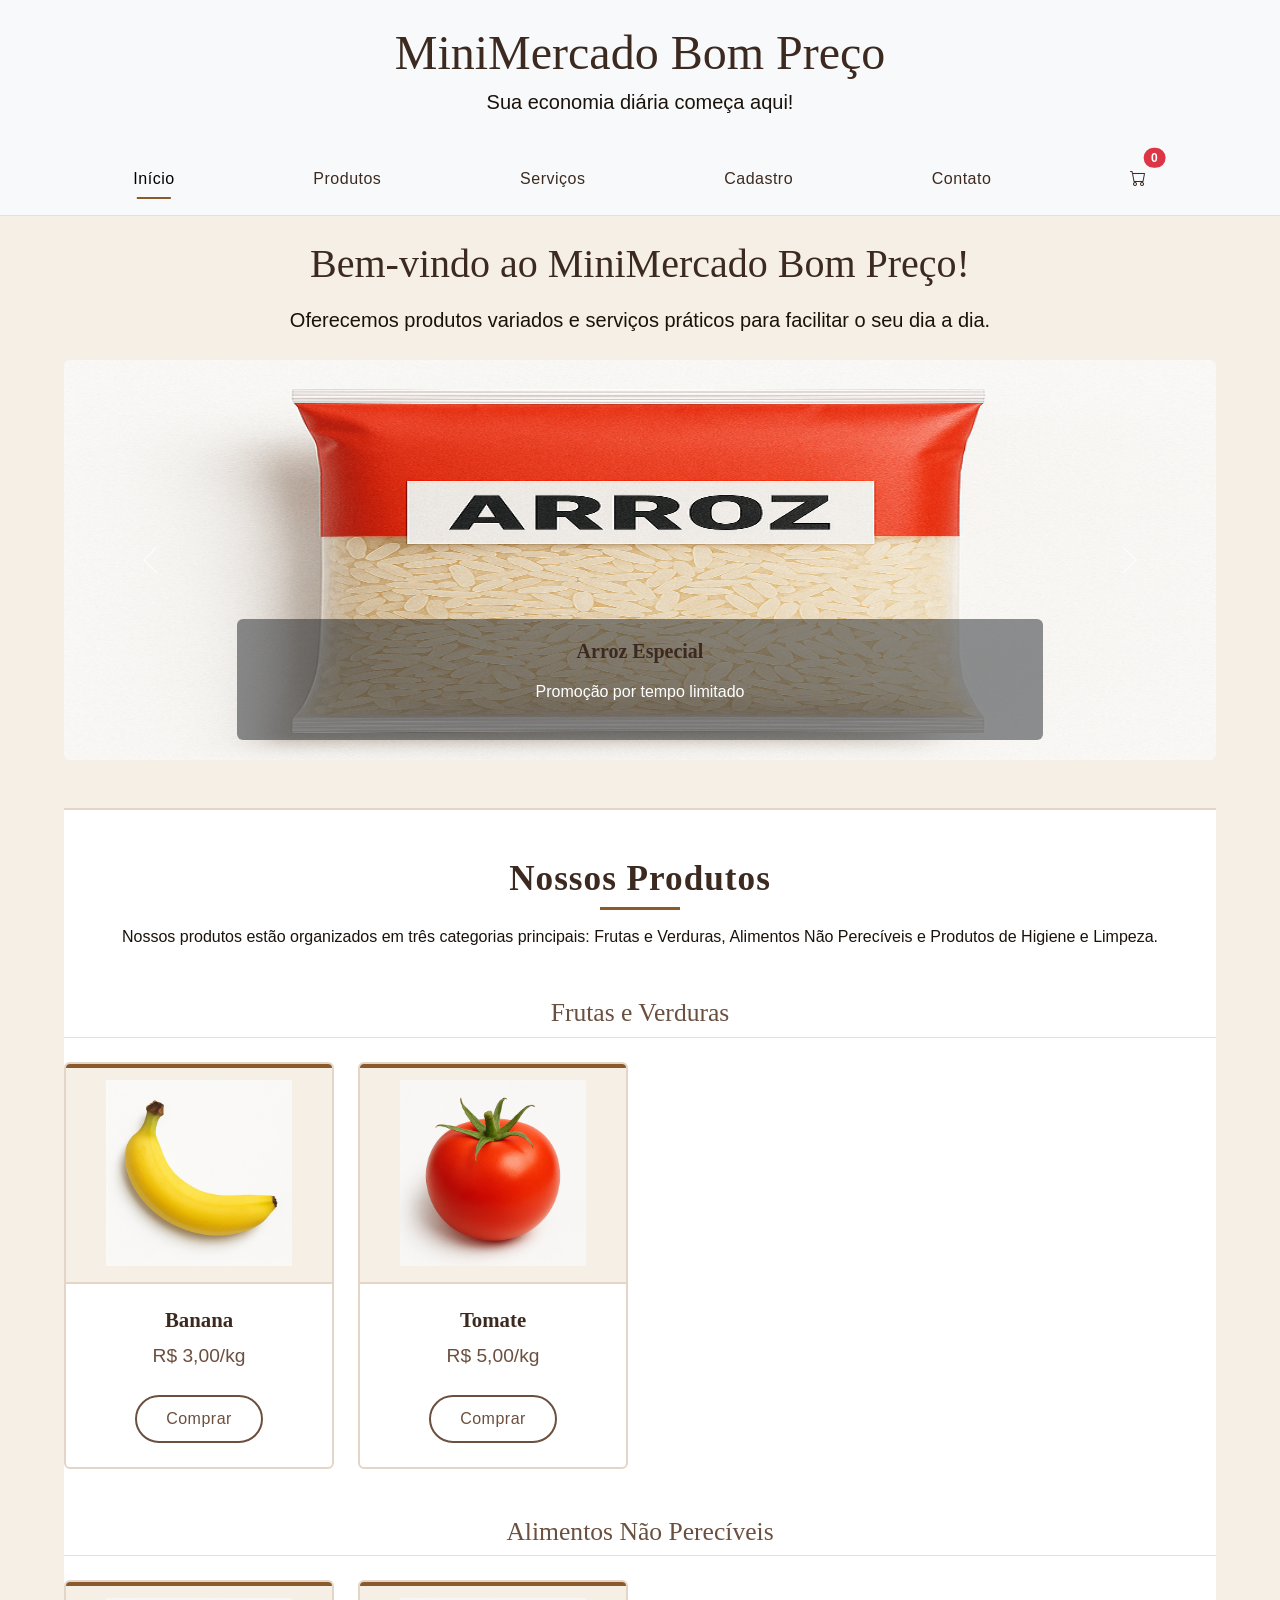
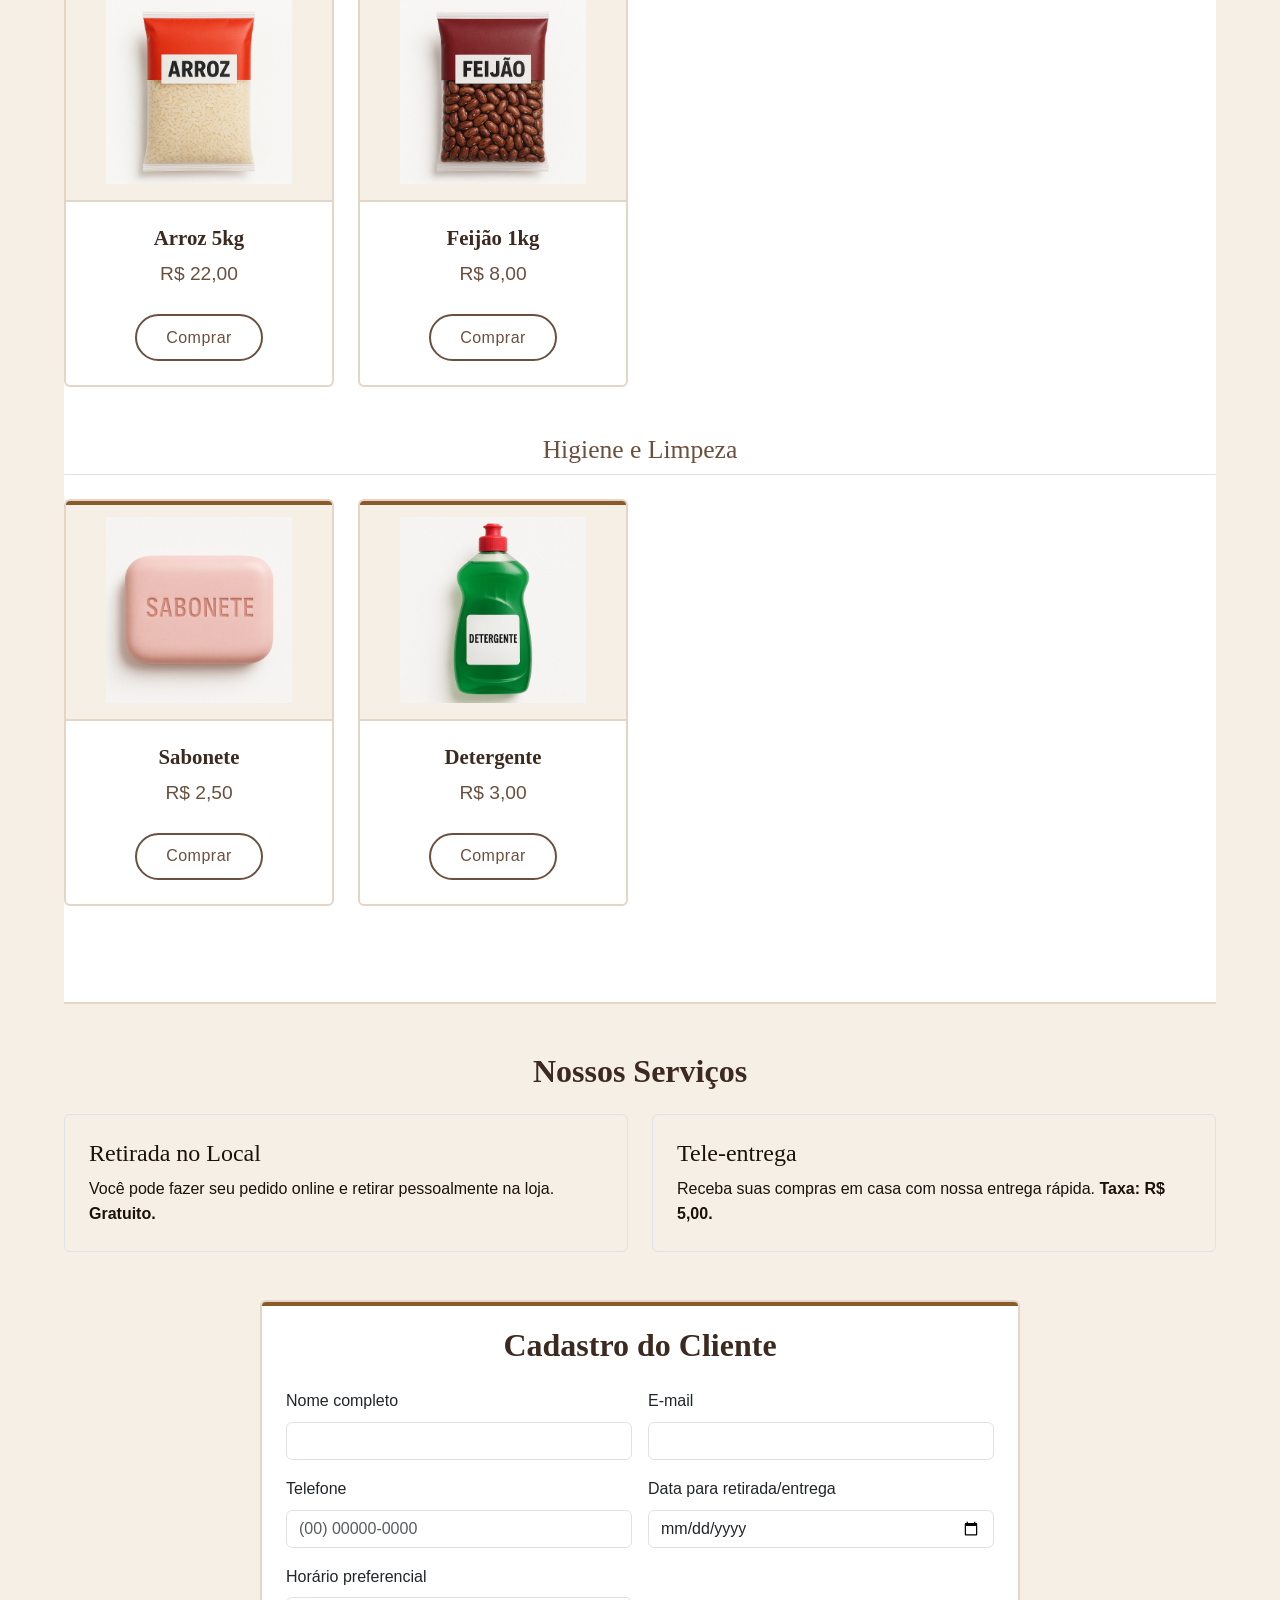
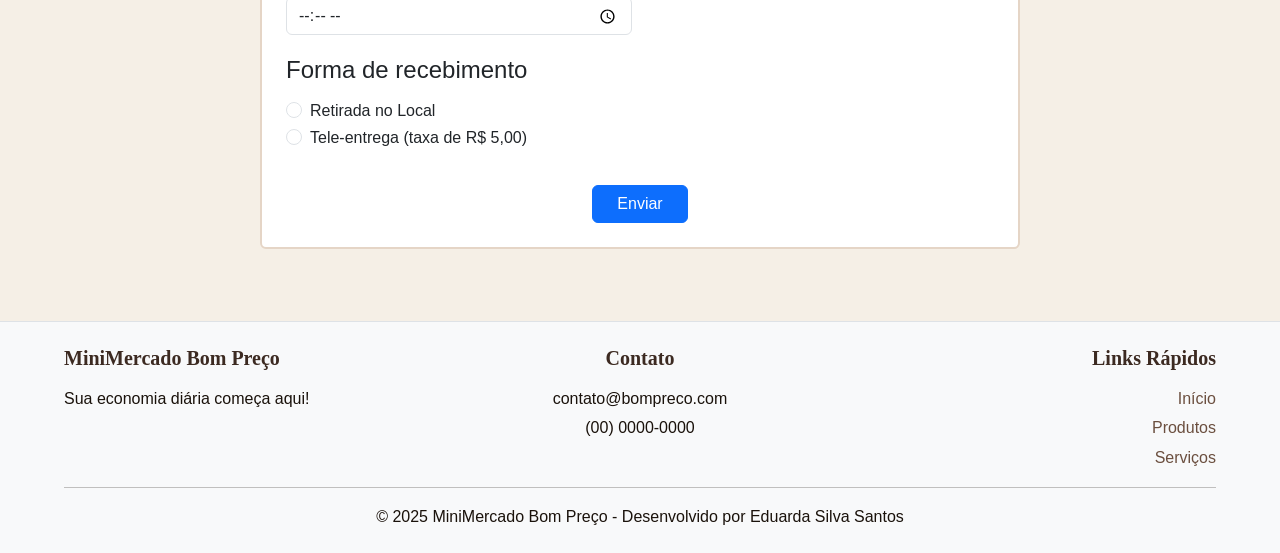
<file: index.html>
<!DOCTYPE html>
<html lang="pt-BR">

<head>
    <meta charset="UTF-8">
    <meta name="viewport" content="width=device-width, initial-scale=1.0">
    <meta name="description" content="MiniMercado Bom Preço - Sua economia diária começa aqui!">
    <meta property="og:title" content="MiniMercado Bom Preço - Economia no seu dia a dia">
    <meta property="og:description" content="Sua economia diária começa aqui!">
    <meta property="og:image" content="img/logo-social.png">
    <title>MiniMercado Bom Preço - Economia no seu dia a dia</title>
    <!-- Bootstrap CSS -->
    <link href="https://cdn.jsdelivr.net/npm/bootstrap@5.3.0/dist/css/bootstrap.min.css" rel="stylesheet">
    <!-- Bootstrap Icons -->
    <link rel="stylesheet" href="https://cdn.jsdelivr.net/npm/bootstrap-icons@1.10.0/font/bootstrap-icons.css">
    <!-- Animate CSS -->
    <link rel="stylesheet" href="https://cdnjs.cloudflare.com/ajax/libs/animate.css/4.1.1/animate.min.css">
    <!-- Favicon -->
    <link rel="icon" href="img/favicon.ico" type="image/x-icon">
    <!-- CSS personalizado -->
    <link href="style.css" rel="stylesheet">
</head>

<body>
    <!-- Cabeçalho -->
    <header class="bg-light border-bottom">
        <div class="container">
            <div class="text-center py-4">
                <h1 class="display-5 mb-1">MiniMercado Bom Preço</h1>
                <p class="lead mb-0">Sua economia diária começa aqui!</p>
            </div>

            <nav class="navbar navbar-expand-lg navbar-light bg-light">
                <div class="container-fluid px-0">
                    <button class="navbar-toggler" type="button" data-bs-toggle="collapse" data-bs-target="#navbarNav"
                        aria-controls="navbarNav" aria-expanded="false" aria-label="Toggle navigation">
                        <span class="navbar-toggler-icon"></span>
                    </button>
                    <div class="collapse navbar-collapse" id="navbarNav">
                        <ul class="navbar-nav w-100 justify-content-around">
                            <li class="nav-item">
                                <a class="nav-link active" href="#inicio">Início</a>
                            </li>
                            <li class="nav-item">
                                <a class="nav-link" href="#produtos">Produtos</a>
                            </li>
                            <li class="nav-item">
                                <a class="nav-link" href="#servicos">Serviços</a>
                            </li>
                            <li class="nav-item">
                                <a class="nav-link" href="#cadastro">Cadastro</a>
                            </li>
                            <li class="nav-item">
                                <a class="nav-link" href="#contato">Contato</a>
                            </li>
                        </ul>
                    </div>
                </div>
            </nav>
        </div>
    </header>

    <!-- Conteúdo Principal -->
    <main class="py-4">
        <div class="container">
            <!-- Seção Início -->
            <section id="inicio" class="mb-5">
                <div class="text-center mb-4">
                    <h2 class="display-6">Bem-vindo ao MiniMercado Bom Preço!</h2>
                    <p class="lead">Oferecemos produtos variados e serviços práticos para facilitar o seu dia a dia.</p>
                </div>

                <!-- Carrossel -->
                <div id="carousel" class="mb-5">
                    <div id="carouselExample" class="carousel slide" data-bs-ride="carousel">
                        <div class="carousel-inner rounded">
                            <div class="carousel-item active">
                                <img src="img/arroz.png" class="d-block w-100" alt="Promoção de Arroz" width="800"
                                    height="400">
                                <div class="carousel-caption d-none d-md-block bg-dark bg-opacity-50 rounded">
                                    <h5>Arroz Especial</h5>
                                    <p>Promoção por tempo limitado</p>
                                </div>
                            </div>
                            <div class="carousel-item">
                                <img src="img/banana.png" class="d-block w-100" alt="Oferta de Bananas" width="800"
                                    height="400">
                                <div class="carousel-caption d-none d-md-block bg-dark bg-opacity-50 rounded">
                                    <h5>Bananas Frescas</h5>
                                    <p>Apenas R$ 3,00/kg</p>
                                </div>
                            </div>
                            <div class="carousel-item">
                                <img src="img/sabonete.png" class="d-block w-100" alt="Sabonete em promoção" width="800"
                                    height="400">
                                <div class="carousel-caption d-none d-md-block bg-dark bg-opacity-50 rounded">
                                    <h5>Higiene Pessoal</h5>
                                    <p>Sabonetes com 20% de desconto</p>
                                </div>
                            </div>
                        </div>
                        <button class="carousel-control-prev" type="button" data-bs-target="#carouselExample"
                            data-bs-slide="prev">
                            <span class="carousel-control-prev-icon" aria-hidden="true"></span>
                            <span class="visually-hidden">Anterior</span>
                        </button>
                        <button class="carousel-control-next" type="button" data-bs-target="#carouselExample"
                            data-bs-slide="next">
                            <span class="carousel-control-next-icon" aria-hidden="true"></span>
                            <span class="visually-hidden">Próximo</span>
                        </button>
                    </div>
                </div>
            </section>

            <!-- Seção Produtos -->
            <section id="produtos" class="mb-5">
                <h2 class="text-center mb-4">Nossos Produtos</h2>
                <p class="text-center mb-5">Nossos produtos estão organizados em três categorias principais: Frutas e
                    Verduras, Alimentos Não Perecíveis e Produtos de Higiene e Limpeza.</p>

                <!-- Frutas e Verduras -->
                <div class="mb-5">
                    <h3 class="border-bottom pb-2 mb-4">Frutas e Verduras</h3>
                    <div class="row g-4">
                        <div class="col-md-6 col-lg-3">
                            <div class="card h-100" data-product-id="1">
                                <img src="img/banana.png" class="card-img-top p-3" alt="Banana" loading="lazy">
                                <div class="card-body d-flex flex-column">
                                    <h5 class="card-title">Banana</h5>
                                    <p class="card-text">R$ 3,00/kg</p>
                                    <button class="btn btn-outline-primary mt-auto">Comprar</button>
                                </div>
                            </div>
                        </div>
                        <div class="col-md-6 col-lg-3">
                            <div class="card h-100" data-product-id="2">
                                <img src="img/tomate.png" class="card-img-top p-3" alt="Tomate" loading="lazy">
                                <div class="card-body d-flex flex-column">
                                    <h5 class="card-title">Tomate</h5>
                                    <p class="card-text">R$ 5,00/kg</p>
                                    <button class="btn btn-outline-primary mt-auto">Comprar</button>
                                </div>
                            </div>
                        </div>
                        <!-- Adicione mais produtos aqui -->
                    </div>
                </div>

                <!-- Alimentos Não Perecíveis -->
                <div class="mb-5">
                    <h3 class="border-bottom pb-2 mb-4">Alimentos Não Perecíveis</h3>
                    <div class="row g-4">
                        <div class="col-md-6 col-lg-3">
                            <div class="card h-100" data-product-id="3">
                                <img src="img/arroz.png" class="card-img-top p-3" alt="Arroz" loading="lazy">
                                <div class="card-body d-flex flex-column">
                                    <h5 class="card-title">Arroz 5kg</h5>
                                    <p class="card-text">R$ 22,00</p>
                                    <button class="btn btn-outline-primary mt-auto">Comprar</button>
                                </div>
                            </div>
                        </div>
                        <div class="col-md-6 col-lg-3">
                            <div class="card h-100" data-product-id="4">
                                <img src="img/feijao.png" class="card-img-top p-3" alt="Feijão" loading="lazy">
                                <div class="card-body d-flex flex-column">
                                    <h5 class="card-title">Feijão 1kg</h5>
                                    <p class="card-text">R$ 8,00</p>
                                    <button class="btn btn-outline-primary mt-auto">Comprar</button>
                                </div>
                            </div>
                        </div>
                        <!-- Adicione mais produtos aqui -->
                    </div>
                </div>

                <!-- Higiene e Limpeza -->
                <div class="mb-5">
                    <h3 class="border-bottom pb-2 mb-4">Higiene e Limpeza</h3>
                    <div class="row g-4">
                        <div class="col-md-6 col-lg-3">
                            <div class="card h-100" data-product-id="5">
                                <img src="img/sabonete.png" class="card-img-top p-3" alt="Sabonete" loading="lazy">
                                <div class="card-body d-flex flex-column">
                                    <h5 class="card-title">Sabonete</h5>
                                    <p class="card-text">R$ 2,50</p>
                                    <button class="btn btn-outline-primary mt-auto">Comprar</button>
                                </div>
                            </div>
                        </div>
                        <div class="col-md-6 col-lg-3">
                            <div class="card h-100" data-product-id="6">
                                <img src="img/detergente.png" class="card-img-top p-3" alt="Detergente" loading="lazy">
                                <div class="card-body d-flex flex-column">
                                    <h5 class="card-title">Detergente</h5>
                                    <p class="card-text">R$ 3,00</p>
                                    <button class="btn btn-outline-primary mt-auto">Comprar</button>
                                </div>
                            </div>
                        </div>
                        <!-- Adicione mais produtos aqui -->
                    </div>
                </div>
            </section>

            <!-- Seção Serviços -->
            <section id="servicos" class="mb-5">
                <h2 class="text-center mb-4">Nossos Serviços</h2>
                <div class="row g-4">
                    <div class="col-md-6">
                        <div class="p-4 border rounded h-100">
                            <h3 class="h4">Retirada no Local</h3>
                            <p class="mb-0">Você pode fazer seu pedido online e retirar pessoalmente na loja.
                                <strong>Gratuito.</strong>
                            </p>
                        </div>
                    </div>
                    <div class="col-md-6">
                        <div class="p-4 border rounded h-100">
                            <h3 class="h4">Tele-entrega</h3>
                            <p class="mb-0">Receba suas compras em casa com nossa entrega rápida. <strong>Taxa: R$
                                    5,00.</strong></p>
                        </div>
                    </div>
                </div>
            </section>

            <!-- Seção Cadastro -->
            <section id="cadastro" class="mb-5">
                <div class="row justify-content-center">
                    <div class="col-lg-8">
                        <div class="card">
                            <div class="card-body p-4">
                                <h2 class="text-center mb-4">Cadastro do Cliente</h2>
                                <form id="formCadastro" novalidate>
                                    <div class="row g-3">
                                        <div class="col-md-6">
                                            <label for="nome" class="form-label">Nome completo</label>
                                            <input type="text" id="nome" class="form-control" required minlength="3">
                                            <div class="invalid-feedback">Por favor, insira seu nome completo</div>
                                        </div>
                                        <div class="col-md-6">
                                            <label for="email" class="form-label">E-mail</label>
                                            <input type="email" id="email" class="form-control" required>
                                            <div class="invalid-feedback">Por favor, insira um e-mail válido</div>
                                        </div>
                                        <div class="col-md-6">
                                            <label for="telefone" class="form-label">Telefone</label>
                                            <input type="tel" id="telefone" class="form-control" required
                                                placeholder="(00) 00000-0000"
                                                pattern="\(?\d{2}\)?[\s-]?\d{4,5}[\s-]?\d{4}">
                                            <div class="invalid-feedback">Por favor, insira um telefone válido</div>
                                        </div>
                                        <div class="col-md-6">
                                            <label for="data" class="form-label">Data para retirada/entrega</label>
                                            <input type="date" id="data" class="form-control" required>
                                            <div class="invalid-feedback">Por favor, selecione uma data</div>
                                        </div>
                                        <div class="col-md-6">
                                            <label for="hora" class="form-label">Horário preferencial</label>
                                            <input type="time" id="hora" class="form-control" required>
                                            <div class="invalid-feedback">Por favor, selecione um horário</div>
                                        </div>

                                        <div class="col-12">
                                            <fieldset class="mb-3">
                                                <legend class="form-label">Forma de recebimento</legend>
                                                <div class="form-check">
                                                    <input class="form-check-input" type="radio" name="entrega"
                                                        id="local" value="local" required>
                                                    <label class="form-check-label" for="local">Retirada no
                                                        Local</label>
                                                </div>
                                                <div class="form-check">
                                                    <input class="form-check-input" type="radio" name="entrega"
                                                        id="entrega" value="entrega">
                                                    <label class="form-check-label" for="entrega">Tele-entrega (taxa de
                                                        R$ 5,00)</label>
                                                </div>
                                                <div class="invalid-feedback">Por favor, selecione uma opção</div>
                                            </fieldset>
                                        </div>

                                        <div class="col-12" id="dadosEntrega">
                                            <div class="border p-3 rounded mb-3">
                                                <h4 class="h5 mb-3">Dados para Entrega</h4>
                                                <div class="row g-3">
                                                    <div class="col-md-8">
                                                        <label for="endereco" class="form-label">Endereço</label>
                                                        <input type="text" id="endereco" class="form-control"
                                                            placeholder="Rua, número, complemento">
                                                        <div class="invalid-feedback">Por favor, insira seu endereço
                                                        </div>
                                                    </div>
                                                    <div class="col-md-4">
                                                        <label for="bairro" class="form-label">Bairro</label>
                                                        <input type="text" id="bairro" class="form-control">
                                                        <div class="invalid-feedback">Por favor, insira seu bairro</div>
                                                    </div>
                                                    <div class="col-md-6">
                                                        <label for="cidade" class="form-label">Cidade</label>
                                                        <input type="text" id="cidade" class="form-control">
                                                        <div class="invalid-feedback">Por favor, insira sua cidade</div>
                                                    </div>
                                                    <div class="col-md-6">
                                                        <label for="cep" class="form-label">CEP</label>
                                                        <input type="text" id="cep" class="form-control"
                                                            placeholder="00000-000" pattern="\d{5}-?\d{3}">
                                                        <div class="invalid-feedback">Por favor, insira um CEP válido
                                                        </div>
                                                    </div>
                                                </div>
                                            </div>
                                        </div>

                                        <div class="col-12 text-center">
                                            <button type="submit" class="btn btn-primary px-4">Enviar</button>
                                        </div>
                                    </div>
                                </form>
                            </div>
                        </div>
                    </div>
                </div>
            </section>
        </div>
    </main>

    <!-- Rodapé -->
    <footer class="bg-light border-top py-4" id="contato">
        <div class="container">
            <div class="row">
                <div class="col-md-4 text-center text-md-start">
                    <h5 class="mb-3">MiniMercado Bom Preço</h5>
                    <p>Sua economia diária começa aqui!</p>
                </div>
                <div class="col-md-4 text-center">
                    <h5 class="mb-3">Contato</h5>
                    <p class="mb-1">contato@bompreco.com</p>
                    <p>(00) 0000-0000</p>
                </div>
                <div class="col-md-4 text-center text-md-end">
                    <h5 class="mb-3">Links Rápidos</h5>
                    <a href="#inicio" class="d-block mb-1">Início</a>
                    <a href="#produtos" class="d-block mb-1">Produtos</a>
                    <a href="#servicos" class="d-block">Serviços</a>
                </div>
            </div>
            <hr class="my-3">
            <div class="text-center">
                <p class="mb-0">&copy; 2025 MiniMercado Bom Preço - Desenvolvido por Eduarda Silva Santos</p>
            </div>
        </div>
    </footer>

    <!-- Bootstrap JS -->
    <script src="https://cdn.jsdelivr.net/npm/bootstrap@5.3.0/dist/js/bootstrap.bundle.min.js"></script>
    <!-- Seu JavaScript -->
    <script src="main.js" defer></script>
</body>

</html>
</file>
<file: style.css>
/* =============================================
   Variáveis de Cor - Tema Clássico Moderno
   ============================================= */
:root {
    --black: #1A120B;
    --dark-brown: #3C2A21;
    --medium-brown: #6B4F3F;
    --light-brown: #9D7C5E;
    --beige: #E5D5C6;
    --cream: #F5EFE6;
    --white: #FFFFFF;
    --accent: #8B5A2B;
    --space-xs: 0.5rem;
    --space-sm: 1rem;
    --space-md: 1.5rem;
    --space-lg: 2rem;
    --space-xl: 3rem;
    --border-radius: 6px;
    --border-width: 2px;
}

* {
    margin: 0;
    padding: 0;
    box-sizing: border-box;
}

body {
    font-family: 'Montserrat', 'Helvetica Neue', Arial, sans-serif;
    line-height: 1.6;
    color: var(--black);
    background-color: var(--cream);
}

h1,
h2,
h3,
h4,
h5,
h6 {
    font-family: 'Playfair Display', Georgia, serif;
    font-weight: 600;
    color: var(--dark-brown);
    margin-bottom: var(--space-sm);
}

a {
    text-decoration: none;
    color: var(--medium-brown);
    transition: all 0.3s ease;
}

a:hover {
    color: var(--black);
}

.container {
    max-width: 1200px;
    margin: 0 auto;
    padding: 0 var(--space-md);
}

header {
    background-color: var(--white) !important;
    border-bottom: var(--border-width) solid var(--beige);
}

.navbar {
    padding: var(--space-sm) 0;
}

.nav-link {
    color: var(--dark-brown);
    font-weight: 500;
    padding: var(--space-xs) var(--space-sm);
    letter-spacing: 0.5px;
    position: relative;
}

.nav-link:hover,
.nav-link.active {
    color: var(--black);
}

.nav-link.active:after {
    content: '';
    position: absolute;
    bottom: 0;
    left: 50%;
    transform: translateX(-50%);
    width: 60%;
    height: 2px;
    background-color: var(--accent);
}

#produtos {
    padding: var(--space-xl) 0;
    text-align: center;
    background-color: var(--white);
    margin: var(--space-lg) 0;
    border-top: var(--border-width) solid var(--beige);
    border-bottom: var(--border-width) solid var(--beige);
}

#produtos h2 {
    font-size: 2.2rem;
    margin-bottom: var(--space-md);
    position: relative;
    display: inline-block;
    letter-spacing: 1px;
}

#produtos h2:after {
    content: '';
    position: absolute;
    bottom: -10px;
    left: 50%;
    transform: translateX(-50%);
    width: 80px;
    height: 3px;
    background-color: var(--accent);
}

#produtos h3 {
    font-size: 1.6rem;
    margin-bottom: var(--space-lg);
    color: var(--medium-brown);
    font-weight: 500;
}

.product-category {
    display: flex;
    flex-direction: column;
    align-items: center;
    margin-bottom: var(--space-xl);
}

.product-grid {
    display: flex;
    flex-wrap: wrap;
    justify-content: center;
    gap: var(--space-lg);
    width: 100%;
    max-width: 1100px;
    margin: 0 auto;
}

.card {
    border: var(--border-width) solid var(--beige);
    border-radius: var(--border-radius);
    overflow: hidden;
    transition: all 0.3s ease;
    background-color: var(--white);
    position: relative;
    max-width: 320px;
    width: 100%;
}

.card:before {
    content: '';
    position: absolute;
    top: 0;
    left: 0;
    right: 0;
    height: 4px;
    background-color: var(--accent);
}

.card:hover {
    transform: translateY(-8px);
    box-shadow: 0 12px 24px rgba(0, 0, 0, 0.08);
    border-color: var(--light-brown);
}

.card-img-top {
    width: 100%;
    height: 220px;
    object-fit: contain;
    background-color: var(--cream);
    padding: var(--space-lg);
    border-bottom: var(--border-width) solid var(--beige);
}

.card-body {
    padding: var(--space-md);
    display: flex;
    flex-direction: column;
    align-items: center;
}

.card-title {
    font-size: 1.3rem;
    margin-bottom: var(--space-xs);
    color: var(--dark-brown);
    font-weight: 600;
}

.card-text {
    font-size: 1.2rem;
    color: var(--medium-brown);
    margin-bottom: var(--space-md);
    font-weight: 500;
}

.btn-outline-primary {
    border: var(--border-width) solid var(--medium-brown);
    color: var(--medium-brown);
    padding: 0.6rem 1.8rem;
    border-radius: 30px;
    font-weight: 500;
    letter-spacing: 0.5px;
    transition: all 0.3s ease;
    background-color: transparent;
}

.btn-outline-primary:hover {
    background-color: var(--medium-brown);
    color: var(--white);
    border-color: var(--medium-brown);
}

#cadastro .container {
    max-width: 1200px;
    margin: 0 auto;
}

#cadastro .card {
    width: 100%;
    max-width: 1200px;
    margin: 0 auto;
    border: var(--border-width) solid var(--beige);
    border-radius: var(--border-radius);
    overflow: hidden;
}

@media (max-width: 768px) {
    .product-grid {
        flex-direction: column;
        align-items: center;
    }

    .card-img-top {
        height: 200px;
    }

    h1 {
        font-size: 2rem;
    }

    h2 {
        font-size: 1.8rem;
    }
}

@media (max-width: 576px) {
    .card {
        max-width: 90%;
    }

    #cadastro .card {
        max-width: 90%;
    }
}
</file>
